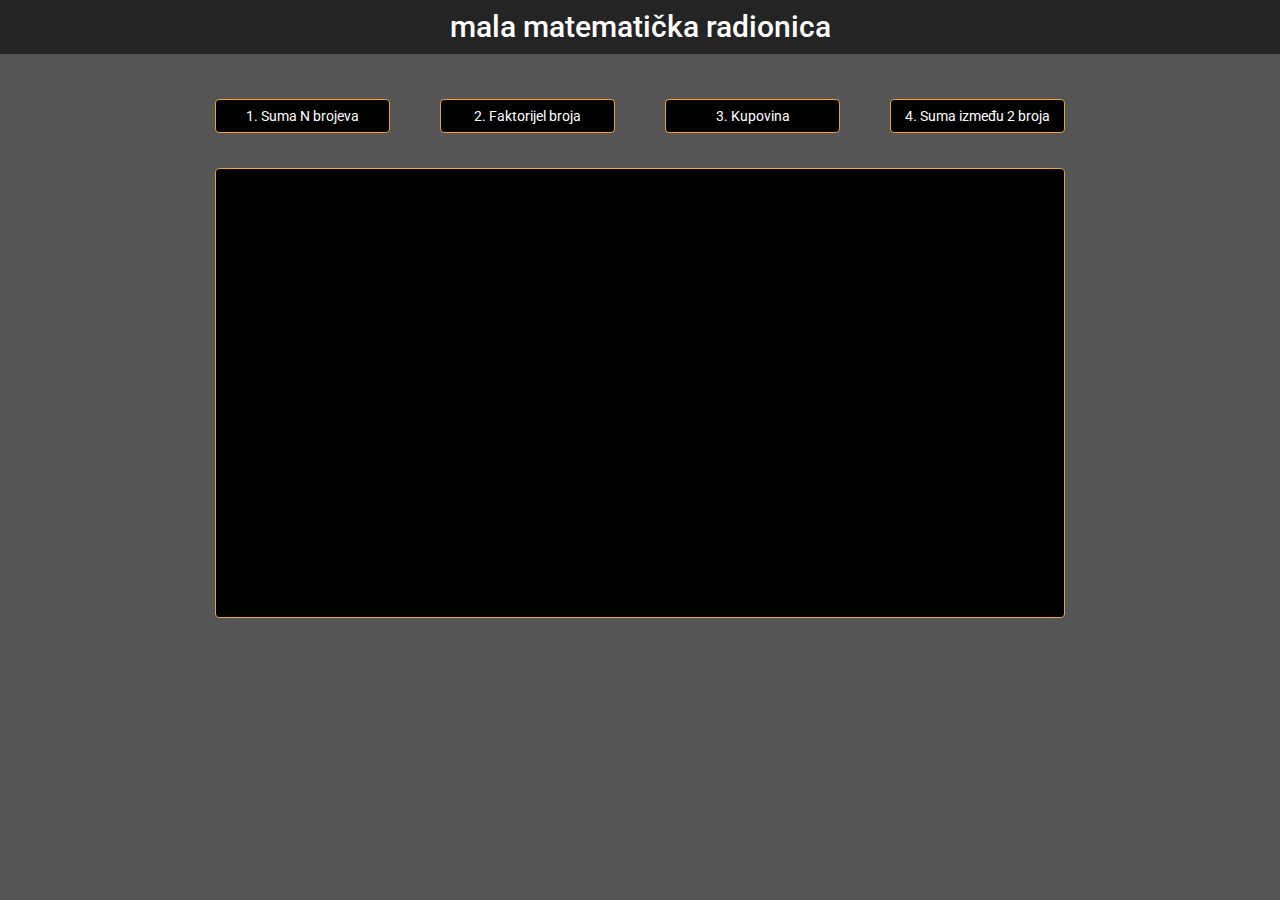
<file: 4Problems/index.html>
<!DOCTYPE html>
<html>
<head>
	<meta charset="UTF-8">
	<title>The 4 functions</title>
	<!-- Latest compiled and minified bootstrap 3 CSS -->
    <link rel="stylesheet" href="https://maxcdn.bootstrapcdn.com/bootstrap/3.3.7/css/bootstrap.min.css">
    <!-- Fonts -->
    <link href="https://fonts.googleapis.com/css?family=Montserrat:400,700|Roboto:400,500,700,900|Varela+Round" rel="stylesheet">
    <!-- Custom Styles -->
    <link rel="stylesheet" type="text/css" href="css/style.css">
</head>
<body>

<section id="headline">			
	<div class="container-fluid">
		<div class="row">
			<div class="col-xs-12">
				<a href="#"><h2>mala matematička radionica</h2></a>
			</div>
		</div>
	</div>
</section>
<section id="buttons">			
	<div class="container-fluid">
		<div class="row">
			<div class="col-md-3 col-sm-6 col-xs-6 button-holder">
				<button id="btn1" class="btn btn-warning btn-block">1. Suma N brojeva</button>
			</div>
			<div class="col-md-3 col-sm-6 col-xs-6 button-holder">
				<button id="btn2" class="btn btn-warning btn-block">2. Faktorijel broja</button>
			</div>
			<div class="col-md-3 col-sm-6 col-xs-6 button-holder">
				<button id="btn3" class="btn btn-warning btn-block">3. Kupovina</button>
			</div>
			<div class="col-md-3 col-sm-6 col-xs-6 button-holder">
				<button id="btn4" class="btn btn-warning btn-block">4. Suma između 2 broja</button>
			</div>
		</div>
	</div>
</section>
<section id="results">
	<div class="container-fluid">
		<div class="row">
			<div id="resultBox" class="result-box">
				<p></p>
			</div>
		</div>
	</div>
</section>
<script src="js/script.js" type="text/javascript"></script>
</body>
</html>
</file>
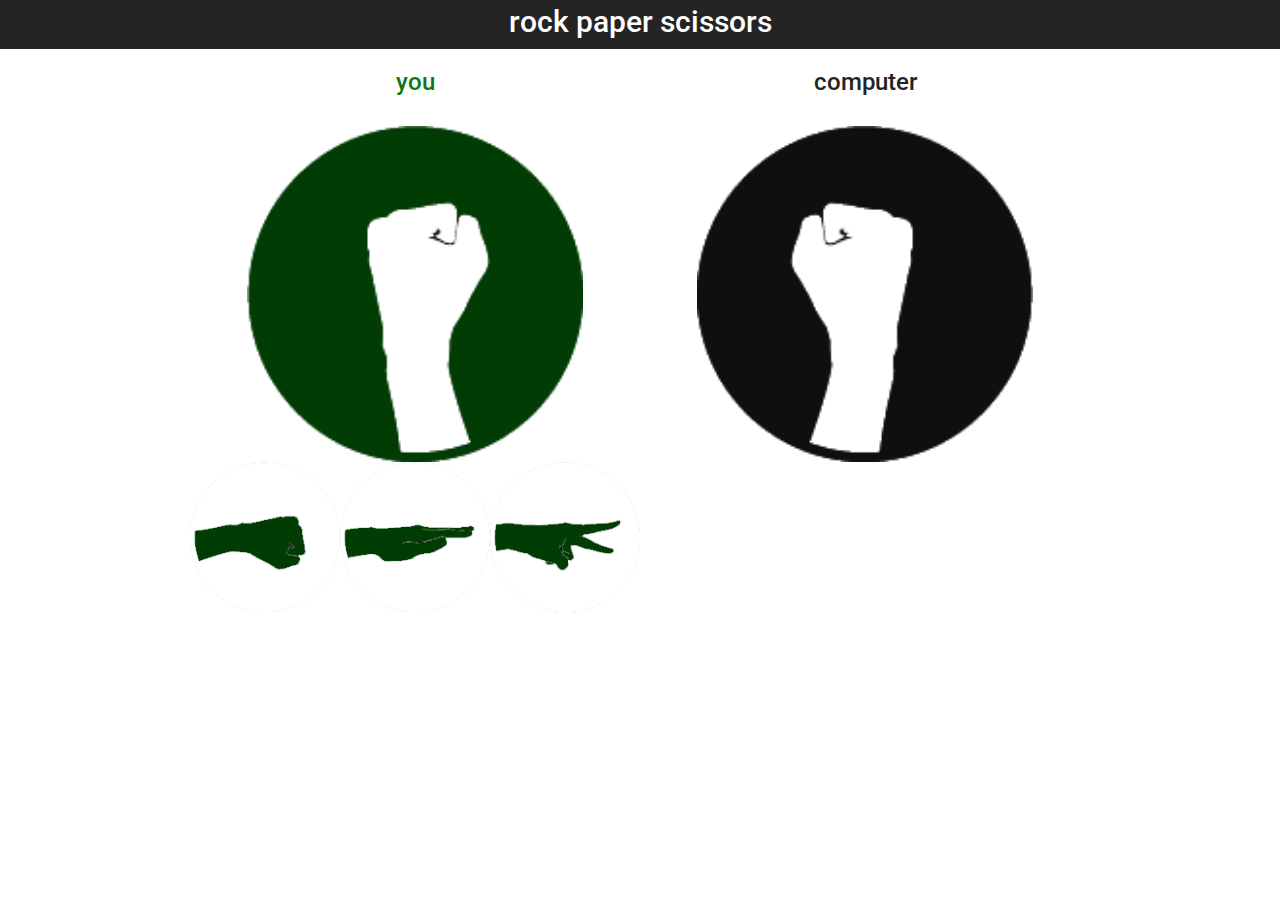
<file: RockPaperScissors/index.html>
<!DOCTYPE html>
<html>
<head>
	<meta charset="UTF-8">
	<title>Rock, Paper, Scissors</title>
	<!-- Latest compiled and minified bootstrap 3 CSS -->
    <link rel="stylesheet" href="https://maxcdn.bootstrapcdn.com/bootstrap/3.3.7/css/bootstrap.min.css">
    <!-- Fonts -->
    <link href="https://fonts.googleapis.com/css?family=Montserrat:400,700|Roboto:400,500,700,900|Varela+Round" rel="stylesheet">
    <!-- Custom Styles -->
    <link rel="stylesheet" type="text/css" href="css/style.css">
</head>
<body>

<section id="headline">			
	<div class="container-fluid">
		<div class="row">
			<div class="col-xs-12">
				<a href="#"><h2>rock paper scissors</h2></a>
			</div>
		</div>
	</div>
</section>

<section id="game">
	<div class="container-fluid">
		<div class="row">
			<div class="col-xs-12 col-sm-6">
				<h3 class="player">you</h3>
				<img id="playerHand" class="img-responsive" src="assets/img/player1Rock.png" alt="your choice">
			</div>
			<div class="col-xs-12 col-sm-6">
				<h3>computer</h3>
				<img id="computerHand" class="img-responsive" src="assets/img/computer1Paper.png" alt="computer's choice">
			</div>
		</div>
</section>

<section id="choice">
	<div class="container-fluid">
		<div class="row">
			<div id="buttons" class="col-xs-12 col-sm-6 paddingless">
				<img id="rock" src="assets/img/choiceRock.png" alt="choose rock">
				<img id="paper" src="assets/img/choicePaper.png" alt="choose paper">
				<img id="scissors" src="assets/img/choiceScissors.png" alt="choose scissors">
			</div>
			<div id="textResultParent" class="col-xs-12 col-sm-6">
				<p></p>
			</div>
		</div>
	</div>
</section>
<!-- Custom JS -->
<script src="js/script.js" type="text/javascript"></script>
</body>
</html>
</file>
<file: 4Problems/css/style.css>
body {
	font-family: "Roboto", sans-serif;
	color: #242424;
	background-color: #555555;

}

a:hover, a:focus, a:active, a {
    text-decoration: none;
    outline: none;
    color: inherit;
}

.container-fluid {
	max-width: 900px;
}

h2 {
	text-align: center;
	margin-top: 10px;
}

#headline {
	border-bottom: 1px solid #242424;
	background-color: #242424;
	color: white;
}

#buttons {
	margin-top: 20px;
}

.button-holder {
	padding: 25px;
}

.btn-warning {
	background-color: black;
}

.btn-warning:focus, .btn-warning:active {
	outline: none!important;
}

.result-box {
	color: #fff;
	background-color: #000;
	border: 1px solid #eea236;
	border-radius: 4px;
	min-height: 50vh;
	padding: 10px;
	margin: 10px 25px;
}

p {
	color: grey;
}

p:first-child {
	color: white;
}


@media all and (max-width:768px) {

	.button-holder {
		padding: 15px 30px;
	}

}
</file>
<file: RockPaperScissors/css/style.css>
body {
	font-family: "Roboto", sans-serif;
	color: #242424;

}

a:hover, a:focus, a:active, a {
    text-decoration: none;
    outline: none;
    color: inherit;
}

.container-fluid {
	max-width: 900px;
}

.paddingless {
	padding: 0;
}

h2 {
	text-align: center;
	margin-top: 5px;
}

h3 {
	text-align: center;
}

.player {
	color: #117711;
}

#headline {
	border-bottom: 1px solid #242424;
	background-color: #242424;
	color: white;
}

#game .img-responsive {
	box-sizing: border-box;
	padding: 5% 10% 0 10%;
	width: 100%;
}

#choice img {
	width: 33.33%;
	float: left;
	cursor: pointer;
}

#textResultParent p {
	text-align: center;
	font-size: 2.5rem;
	margin-top: 5rem;
	color: #242424;
}

#choice img {
	transition: all 0.3s;
}

#choice img:hover {
	opacity: 0.6;
	transition: all 0.3s;
}

@media all and (max-width:768px) {

	#textResultParent p {
		font-size: 2.2rem;
		margin-top: 0;
	}

}
</file>
